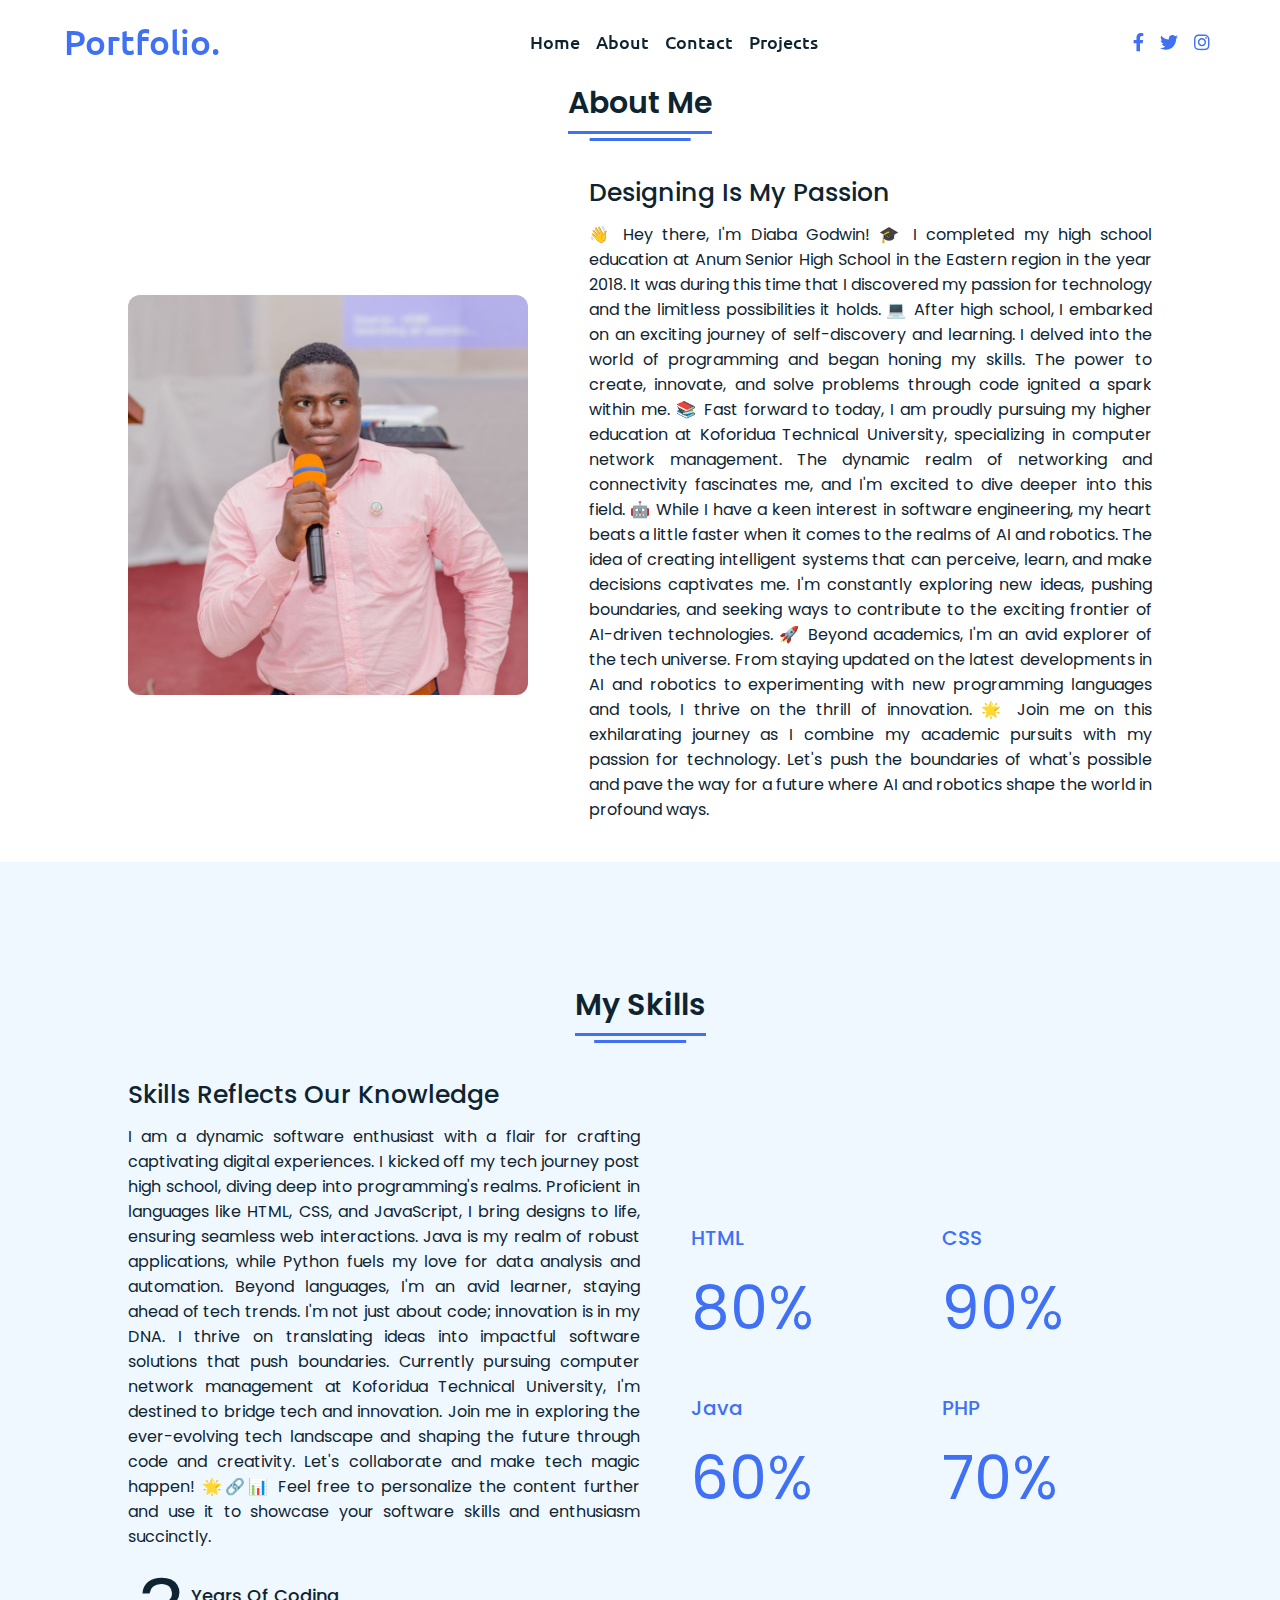
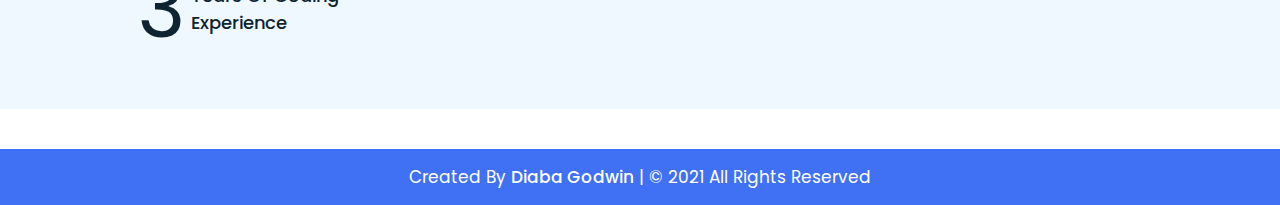
<file: About.html>
<!DOCTYPE html>
<html lang="en">
<head>
    <meta charset="UTF-8" />
    <title>Portfolio Website</title>
    <link rel="stylesheet" href="style.css" />
    <link rel="stylesheet" href="https://cdnjs.cloudflare.com/ajax/libs/font-awesome/5.15.2/css/all.min.css" />
    <meta name="viewport" content="width=device-width, initial-scale=1.0" />
</head>
<body>
    <nav>
        <div class="navbar">
          <div class="logo"><a href="#">Portfolio.</a></div>
          <ul class="menu">
            <li><a href="index.html">Home</a></li>
            <li><a href="About.html">About</a></li>
            <li><a href="Contact.html">Contact</a></li>
            <li><a href="Projects.html">Projects</a></li>
            <div class="cancel-btn">
              <i class="fas fa-times"></i>
            </div>
          </ul>
          <div class="media-icons">
            <a href="#"><i class="fab fa-facebook-f"></i></a>
            <a href="https://twitter.com/KayCobbie"><i class="fab fa-twitter"></i></a>
            <a href="https://www.instagram.com/cobbiekay/"><i class="fab fa-instagram"></i></a>
          </div>
        </div>
        <div class="menu-btn">
          <i class="fas fa-bars"></i>
        </div>
      </nav>

    <section class="about" id="about">
        <div class="content">
          <div class="title"><span>About Me</span></div>
          <div class="about-details">
            <div class="left">
              <img src="Images/cobbie.jpg" alt="myPicture" />
            </div>
            <div class="right">
              <div class="topic">Designing Is My Passion</div>
              <p>
             
                👋 Hey there, I'm Diaba Godwin!
                
                🎓 I completed my high school education at Anum Senior High School in the Eastern region in the year 2018. It was during this time that I discovered my passion for technology and the limitless possibilities it holds.
                
                💻 After high school, I embarked on an exciting journey of self-discovery and learning. I delved into the world of programming and began honing my skills. The power to create, innovate, and solve problems through code ignited a spark within me.
                
                📚 Fast forward to today, I am proudly pursuing my higher education at Koforidua Technical University, specializing in computer network management. The dynamic realm of networking and connectivity fascinates me, and I'm excited to dive deeper into this field.
                
                🤖 While I have a keen interest in software engineering, my heart beats a little faster when it comes to the realms of AI and robotics. The idea of creating intelligent systems that can perceive, learn, and make decisions captivates me. I'm constantly exploring new ideas, pushing boundaries, and seeking ways to contribute to the exciting frontier of AI-driven technologies.
                
                🚀 Beyond academics, I'm an avid explorer of the tech universe. From staying updated on the latest developments in AI and robotics to experimenting with new programming languages and tools, I thrive on the thrill of innovation.
                
                🌟 Join me on this exhilarating journey as I combine my academic pursuits with my passion for technology. Let's push the boundaries of what's possible and pave the way for a future where AI and robotics shape the world in profound ways.
                
                </p>
              <!-- <div class="button">
                <button>Download CV</button>
              </div> -->
            </div>
          </div>
        </div>
    </section>


    <section class="skills" id="skills">
        <div class="content">
          <div class="title"><span>My Skills</span></div>
          <div class="skills-details">
            <div class="text">
              <div class="topic">Skills Reflects Our Knowledge</div>
              <p> I am a dynamic software enthusiast with a flair for crafting captivating digital experiences. I kicked off my tech journey post high school, diving deep into programming's realms. Proficient in languages like HTML, CSS, and JavaScript, I bring designs to life, ensuring seamless web interactions.

                Java is my realm of robust applications, while Python fuels my love for data analysis and automation. Beyond languages, I'm an avid learner, staying ahead of tech trends. I'm not just about code; innovation is in my DNA. I thrive on translating ideas into impactful software solutions that push boundaries.
                
                Currently pursuing computer network management at Koforidua Technical University, I'm destined to bridge tech and innovation. Join me in exploring the ever-evolving tech landscape and shaping the future through code and creativity. Let's collaborate and make tech magic happen! 🌟🔗📊
                
                Feel free to personalize the content further and use it to showcase your software skills and enthusiasm succinctly.
</p>
              <div class="experience">
                <div class="num">3</div>
                <div class="exp">
                  Years Of Coding<br />
                  Experience
                </div>
              </div>
            </div>
            <div class="boxes">
              <div class="box">
                <div class="topic">HTML</div>
                <div class="per">80%</div>
              </div>
              <div class="box">
                <div class="topic">CSS</div>
                <div class="per">90%</div>
              </div>
              <div class="box">
                <div class="topic">Java</div>
                <div class="per">60%</div>
              </div>
              <div class="box">
                <div class="topic">PHP</div>
                <div class="per">70%</div>
              </div>
            </div>
          </div>
        </div>
      </section>


      <footer>
        <div class="text">
          <span>Created By <a href="#">Diaba Godwin</a> | &#169; 2021 All Rights Reserved</span>
        </div>
      </footer>
  
      <script src="script.js"></script>
</body>
</html>
</file>
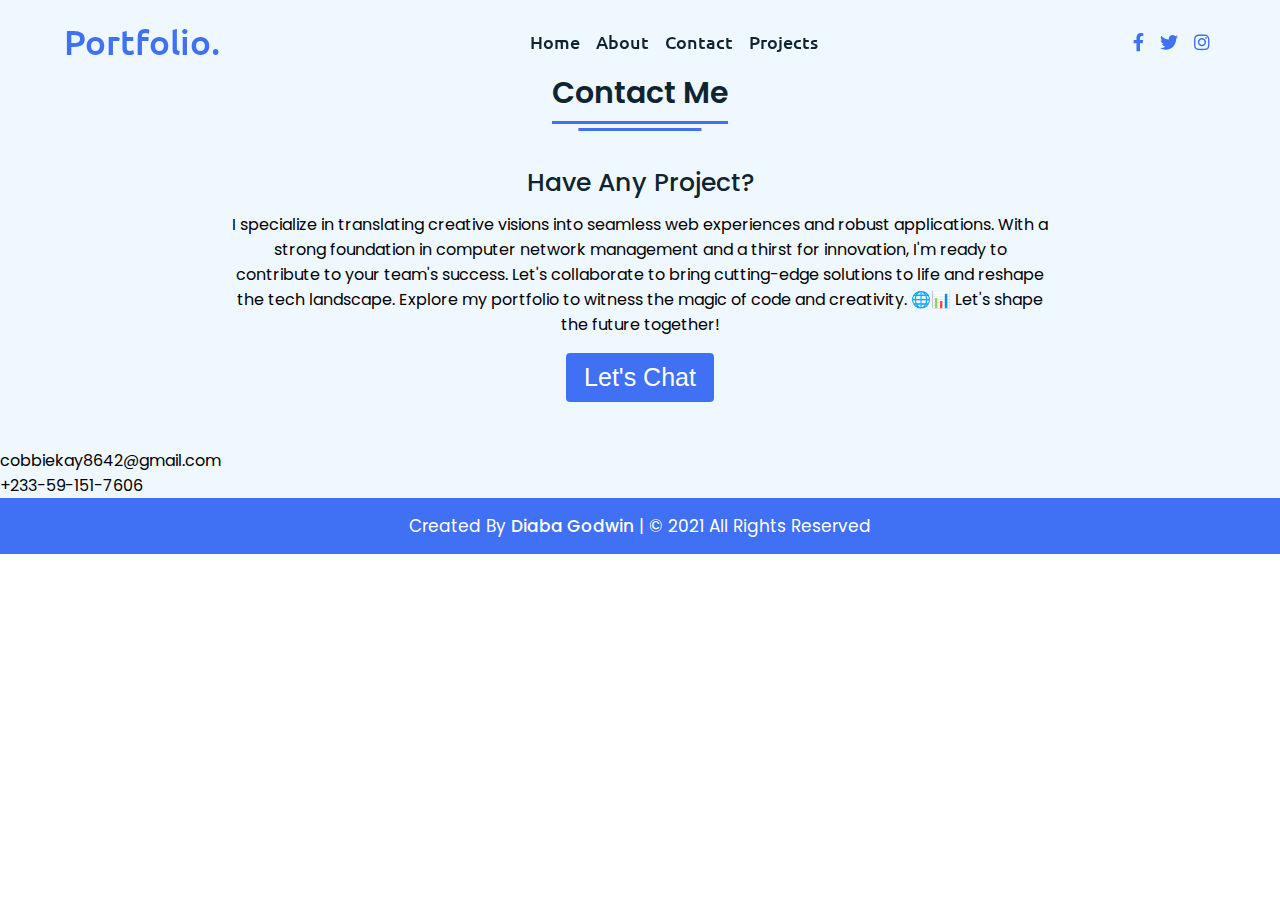
<file: Contact.html>
<!DOCTYPE html>
<html lang="en">
<head>
    <meta charset="UTF-8" />
    <title>Portfolio Website</title>
    <link rel="stylesheet" href="style.css" />
    <link href="https://cdn.jsdelivr.net/npm/bootstrap@5.3.1/dist/css/bootstrap.min.css" rel="stylesheet" integrity="sha384-4bw+/aepP/YC94hEpVNVgiZdgIC5+VKNBQNGCHeKRQN+PtmoHDEXuppvnDJzQIu9" crossorigin="anonymous">
    <link rel="stylesheet" href="https://cdnjs.cloudflare.com/ajax/libs/font-awesome/5.15.2/css/all.min.css" />
    <meta name="viewport" content="width=device-width, initial-scale=1.0" />
</head>
<body>
    <nav>
        <div class="navbar">
          <div class="logo"><a href="#">Portfolio.</a></div>
          <ul class="menu">
            <li><a href="index.html">Home</a></li>
            <li><a href="About.html">About</a></li>
            <li><a href="Contact.html">Contact</a></li>
            <li><a href="Projects.html">Projects</a></li>
            <div class="cancel-btn">
              <i class="fas fa-times"></i>
            </div>
          </ul>
          <div class="media-icons">
            <a href="#"><i class="fab fa-facebook-f"></i></a>
            <a href="https://twitter.com/KayCobbie"><i class="fab fa-twitter"></i></a>
            <a href="https://www.instagram.com/cobbiekay/"><i class="fab fa-instagram"></i></a>
          </div>
        </div>
        <div class="menu-btn">
          <i class="fas fa-bars"></i>
        </div>
      </nav>
      <section class="contact" id="contact">
        <div class="content">
          <div class="title"><span>Contact Me</span></div>
          <div class="text">
            <div class="topic">Have Any Project?</div>
            <p>I specialize in translating creative visions into seamless web experiences and robust applications. With a strong foundation in computer network management and a thirst for innovation, I'm ready to contribute to your team's success. Let's collaborate to bring cutting-edge solutions to life and reshape the tech landscape. Explore my portfolio to witness the magic of code and creativity. 🌐📊 Let's shape the future together!</p>
            <div class="button">
              <button>Let's Chat</button>
            </div>
          </div>
        </div>
        <div class="container" style="font-family: 'Poppins', sans-serif">
          <a class="text-center">cobbiekay8642@gmail.com</a>
          <p class="text-center">+233-59-151-7606</p>
        </div>
      </section>
      
      <footer>
        <div class="text">
          <span>Created By <a href="#">Diaba Godwin</a> | &#169; 2021 All Rights Reserved</span>
        </div>
      </footer>
  
      <script src="script.js"></script>
</body>
</html>
</file>
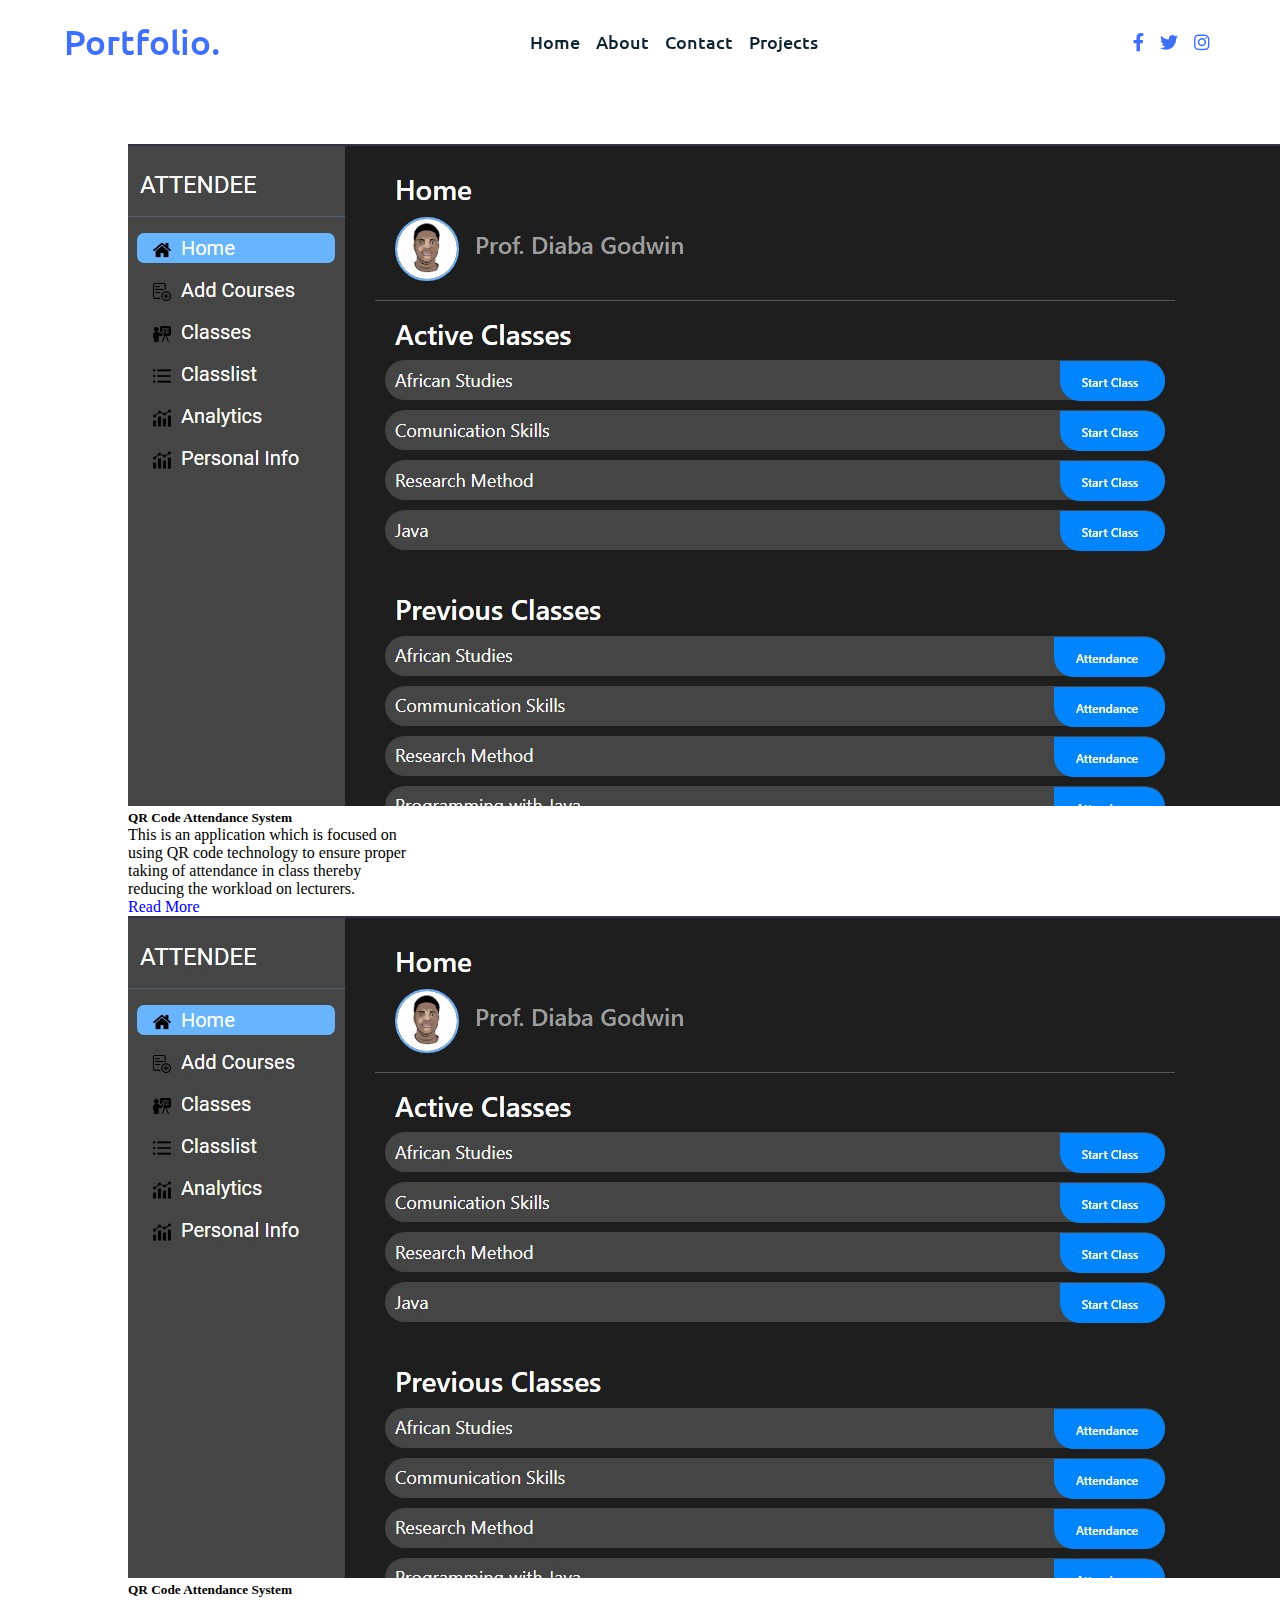
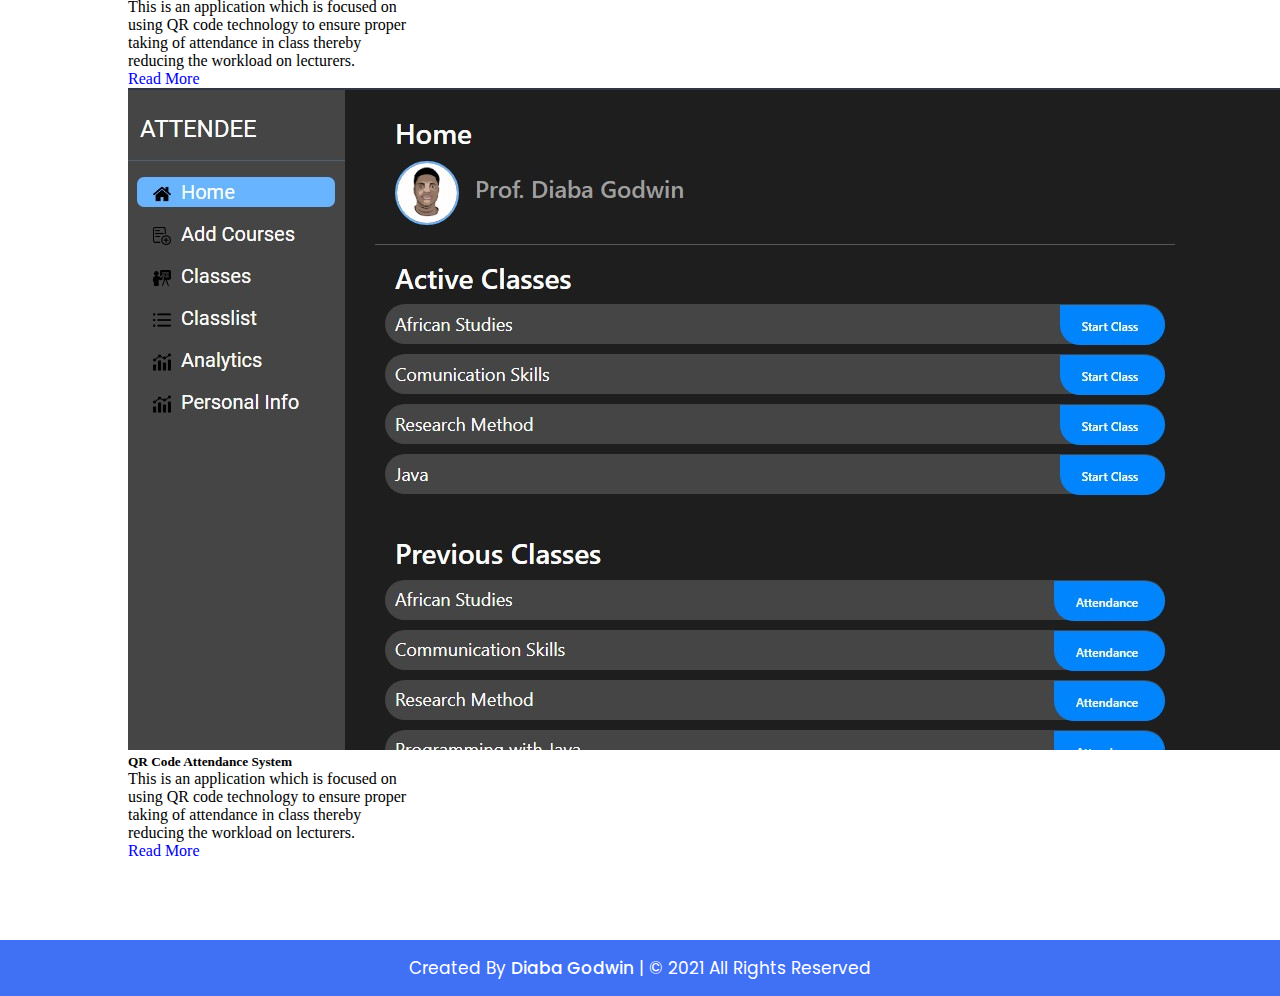
<file: Projects.html>
<!DOCTYPE html>
<html lang="en">
<head>
    <meta charset="UTF-8" />
    <title>Portfolio Website</title>
    <link rel="stylesheet" href="style.css" />
    <link href="https://cdn.jsdelivr.net/npm/bootstrap@5.3.1/dist/css/bootstrap.min.css" rel="stylesheet" integrity="sha384-4bw+/aepP/YC94hEpVNVgiZdgIC5+VKNBQNGCHeKRQN+PtmoHDEXuppvnDJzQIu9" crossorigin="anonymous">
    <link rel="stylesheet" href="https://cdnjs.cloudflare.com/ajax/libs/font-awesome/5.15.2/css/all.min.css" />
    <meta name="viewport" content="width=device-width, initial-scale=1.0" />
</head>
<body>
    <nav>
        <div class="navbar">
          <div class="logo"><a href="#">Portfolio.</a></div>
          <ul class="menu">
            <li><a href="index.html">Home</a></li>
            <li><a href="About.html">About</a></li>
            <li><a href="Contact.html">Contact</a></li>
            <li><a href="Projects.html">Projects</a></li>
            <div class="cancel-btn">
              <i class="fas fa-times"></i>
            </div>
          </ul>
          <div class="media-icons">
            <a href="#"><i class="fab fa-facebook-f"></i></a>
            <a href="https://twitter.com/KayCobbie"><i class="fab fa-twitter"></i></a>
            <a href="https://www.instagram.com/cobbiekay/"><i class="fab fa-instagram"></i></a>
          </div>
        </div>
        <div class="menu-btn">
          <i class="fas fa-bars"></i>
        </div>
    </nav>
    <div class="" style="height: 4rem;"></div>

    <div class="container-fluid" style="margin-top: 5rem; margin-bottom:5rem;width: 100%;">
        <div class="justify-content-center" style="width: 80%; margin: auto;">
            <div class="row gap-5 ">
                <div class=" col-sm-12 col-lg-4 col-md-6 card " style="width: 18rem; ">
                    <img src="Images/Ktu-Attendance.jpg" class="card-img-top" alt="...">
                    <div class="card-body">
                        <h5 class="card-title">QR Code Attendance System</h5>
                        <p class="card-text">This is an application which is focused on using QR code technology to ensure proper taking of attendance in class thereby reducing the workload on lecturers.</p>
                        <a href="#" class="btn btn-primary">Read More</a>
                    </div>
                </div>

                <div class=" col-sm-12 col-lg-4 col-md-6  card " style="width: 18rem;">
                    <img src="Images/Ktu-Attendance.jpg" class="card-img-top" alt="...">
                    <div class="card-body">
                        <h5 class="card-title">QR Code Attendance System</h5>
                        <p class="card-text">This is an application which is focused on using QR code technology to ensure proper taking of attendance in class thereby reducing the workload on lecturers.</p>
                        <a href="#" class="btn btn-primary">Read More</a>
                    </div>
                </div>

                <div class=" col-sm-12 col-lg-4 col-md-6  card " style="width: 18rem;">
                    <img src="Images/Ktu-Attendance.jpg" class="card-img-top" alt="...">
                    <div class="card-body">
                        <h5 class="card-title">QR Code Attendance System</h5>
                        <p class="card-text">This is an application which is focused on using QR code technology to ensure proper taking of attendance in class thereby reducing the workload on lecturers.</p>
                        <a href="#" class="btn btn-primary">Read More</a>
                    </div>
                </div>
            </div>
        </div>
    </div>

    <footer>
        <div class="text">
          <span>Created By <a href="#">Diaba Godwin</a> | &#169; 2021 All Rights Reserved</span>
        </div>
      </footer>
  
      <script src="script.js"></script>
</body>
</html>
</file>
<file: style.css>
/* Google Font CDN Link */
@import url('https://fonts.googleapis.com/css2?family=Poppins:wght@400;500;600;700&family=Ubuntu:wght@400;500;700&display=swap');
*{
  margin: 0;
  padding: 0;
  box-sizing: border-box;
  text-decoration: none;
  scroll-behavior: smooth;
}

/* Custom Scroll Bar CSS */
::-webkit-scrollbar {
    width: 10px;
}
::-webkit-scrollbar-track {
    background: #f1f1f1;
}
::-webkit-scrollbar-thumb {
    background: #6e93f7;
    border-radius: 12px;
    transition: all 0.3s ease;
}

::-webkit-scrollbar-thumb:hover {
    background: #4070f4;
}
/* navbar styling */

nav{
  position: fixed;
  width: 100%;
  padding: 20px 0;
  z-index: 998;
  transition: all 0.3s ease;
  font-family: 'Ubuntu', sans-serif;
}
nav.sticky{
  background: #4070f4;
  padding: 13px 0;
}
nav .navbar{
  width: 90%;
  display: flex;
  justify-content: space-between;
  align-items: center;
  margin: auto;
}
nav .navbar .logo a{
  font-weight: 500;
  font-size: 35px;
  color: #4070f4;
  text-decoration: none;
}
nav.sticky .navbar .logo a{
  color: #fff;
  text-decoration: none;
}
nav .navbar .menu{
  display: flex;
  position: relative;
}
nav .navbar .menu li{
  list-style: none;
  margin: 0 8px;
}
.navbar .menu a{
  font-size: 18px;
  font-weight: 500;
  color: #0E2431;
  padding: 6px 0;
  transition: all 0.4s ease;
  text-decoration: none;

}
.navbar .menu a:hover{
  color: #4070f4;
}
nav.sticky .menu a{
  color: #FFF;
}
nav.sticky .menu a:hover{
  color: #0E2431;
}
.navbar .media-icons a{
  color: #4070f4;
  font-size: 18px;
  margin: 0 6px;
  text-decoration: none;

}
nav.sticky .media-icons a{
  color: #FFF;
}

/* Side Navigation Menu Button CSS */
nav .menu-btn,
.navbar .menu .cancel-btn{
  position: absolute;
  color: #fff;
  right: 30px;
  top: 20px;
  font-size: 20px;
  cursor: pointer;
  transition: all 0.3s ease;
  display: none;
}
nav .menu-btn{
  color: #4070f4;
}
nav.sticky .menu-btn{
  color: #FFF;
}
.navbar .menu .menu-btn{
  color: #fff;
}

/* home section styling */
.home{
  height: 100vh;
  width: 100%;
  /* background: url("images/background.png") no-repeat; */
  background: url("Images/cobbie.jpg") no-repeat;
  background-size: cover;
  background-position: center;
  background-attachment: fixed;
  font-family: 'Ubuntu', sans-serif;
}
.home .home-content{
  width: 90%;
  height: 100%;
  margin: auto;
  display: flex;
  flex-direction: column;
  justify-content: center;
}
.home .text-one{
  font-size: 25px;
  color: #0E2431;
}
.home .text-two{
  color: #0E2431;
  font-size: 75px;
  font-weight: 600;
  margin-left: -3px;
}
.home .text-three{
  font-size: 40px;
  margin: 5px 0;
  color: #4070f4;
}
.home .text-four{
  font-size: 23px;
  margin: 5px 0;
  color: #0E2431;
}
.home .button{
  margin: 14px 0;
}
.home .button button{
  outline: none;
  padding: 8px 16px;
  border-radius: 6px;
  font-size: 25px;
  font-weight: 400;
  background: #4070f4;
  color: #fff;
  cursor: pointer;
  border: 2px solid transparent;
  transition: all 0.4s ease;
}
.home .button button:hover{
  border-color: #4070f4;
  background-color: #fff;
  color: #4070f4;
}

/* About Section Styling */
/* Those Elements Where We Have Apply Same CSS,
 I'm Selecting Directly 'Section Tag' and 'Class'  */
section{
  padding-top: 40px;
}
section .content{
  width: 80%;
  margin: 40px auto;
  font-family: 'Poppins', sans-serif;
}
.about .about-details{
  display: flex;
  justify-content: space-between;
  align-items: center;
}
section .title{
  display: flex;
  justify-content: center;
  margin-bottom: 40px;
}
section .title span{
  color: #0E2431;
  font-size: 30px;
  font-weight: 600;
  position: relative;
  padding-bottom: 8px;
}
section .title span::before,
section .title span::after{
  content: '';
  position: absolute;
  height: 3px;
  width: 100%;
  background: #4070f4;
  left: 0;
  bottom: 0;
}
section .title span::after{
  bottom: -7px;
  width: 70%;
  left: 50%;
  transform: translateX(-50%);
}
.about .about-details .left{
  width: 45%;
}
.about .left img{
  height: 400px;
  width: 400px;
  object-fit: cover;
  border-radius: 12px;
}
.about-details .right{
  width: 55%;
}
section  .topic{
  color: #0E2431;
  font-size: 25px;
  font-weight: 500;
  margin-bottom: 10px;
}
.about-details .right p{
  text-align: justify;
  color: #0E2431;
}
section .button{
  margin: 16px 0;
}
section .button button{
  outline: none;
  padding: 8px 16px;
  border-radius: 4px;
  font-size: 25px;
  font-weight: 400;
  background: #4070f4;
  color: #fff;
  border: 2px solid transparent;
  cursor: pointer;
  transition: all 0.4s ease;
}
section .button button:hover{
  border-color: #4070f4;
  background-color: #fff;
  color: #4070f4;
}

 /* My Skills CSS */
 .skills{
   background: #F0F8FF;
 }
 .skills .content{
   padding: 40px 0;
 }
 .skills .skills-details{
   display: flex;
   justify-content: space-between;
   align-items: center;
 }
 .skills-details .text{
   width: 50%;
 }
 .skills-details p{
   color: #0E2431;
   text-align: justify;
 }
.skills .skills-details .experience{
  display: flex;
  align-items: center;
  margin: 0 10px;
}
.skills-details .experience .num{
  color: #0E2431;
  font-size: 80px;
}
.skills-details .experience .exp{
  color: #0E2431;
  margin-left: 20px;
  font-size: 18px;
  font-weight: 500;
  margin: 0 6px;
}
.skills-details .boxes{
  width: 45%;
  display: flex;
  flex-wrap: wrap;
  justify-content: space-between;
}
.skills-details .box{
  width: calc(100% / 2 - 20px);
  margin: 20px 0;
}
.skills-details .boxes .topic{
  font-size: 20px;
  color: #4070f4;
}
.skills-details .boxes .per{
  font-size: 60px;
  color: #4070f4;
}

/* My Services CSS */
.services .boxes{
  display: flex;
  flex-wrap: wrap;
  justify-content: space-between;
}
.services .boxes .box{
  margin: 20px 0;
  width: calc(100% / 3 - 20px);
  text-align: center;
  border-radius: 12px;
  padding: 30px 10px;
  box-shadow: 0 5px 10px rgba(0, 0, 0, 0.12);
  cursor: default;
  transition: all 0.4s ease;
}
.services .boxes .box:hover{
  background: #4070f4;
  color: #fff;
}
.services .boxes .box .icon{
  height: 50px;
  width: 50px;
  background: #4070f4;
  border-radius: 50%;
  text-align: center;
  line-height: 50px;
  font-size: 18px;
  color: #fff;
  margin: 0 auto 10px auto;
  transition: all 0.4s ease;
}
.boxes .box:hover .icon{
  background-color: #fff;
  color: #4070f4;
}
.services .boxes .box:hover .topic,
.services .boxes .box:hover p{
  color: #0E2431;
  transition: all 0.4s ease;
}
.services .boxes .box:hover .topic,
.services .boxes .box:hover p{
  color: #fff;
}
/* Contact Me CSS */
.contact{
  background: #F0F8FF;
}
.contact .content{
  margin: 0 auto;
  padding: 30px 0;
}
.contact .text{
  width: 80%;
  text-align: center;
  margin: auto;
}

/* Footer CSS */
footer{
  background: #4070f4;
  padding: 15px 0;
  text-align: center;
  font-family: 'Poppins', sans-serif;
}
footer .text span{
  font-size: 17px;
  font-weight: 400;
  color: #fff;
}
footer .text span a{
  font-weight: 500;
  color: #FFF;
  text-decoration: none;
}
footer .text span a:hover{
  text-decoration: underline;
}
/* Scroll TO Top Button CSS */
.scroll-button a{
  position: fixed;
  bottom: 20px;
  right: 20px;
  color: #fff;
  background: #4070f4;
  padding: 7px 12px;;
  font-size: 18px;
  border-radius: 6px;
  box-shadow: rgba(0, 0, 0, 0.15);
  display: none;
}

/* Responsive Media Query */
@media (max-width: 1190px) {
  section .content{
    width: 85%;
  }
}
@media (max-width: 1000px) {
  .about .about-details{
    justify-content: center;
    flex-direction: column;
  }
  .about .about-details .left{
    display: flex;
    justify-content: center;
    width: 100%;
  }
  .about-details .right{
    width: 90%;
    margin: 40px 0;
  }
  .services .boxes .box{
    margin: 20px 0;
    width: calc(100% / 2 - 20px);
  }
}
@media (max-width: 900px) {
  .about .left img{
    height: 350px;
    width: 350px;
  }
}

@media (max-width: 750px) {
  nav .navbar{
    width: 90%;
  }
  nav .navbar .menu{
    position: fixed;
    left: -100%;
    top: 0;
    background: #0E2431;
    height: 100vh;
    max-width: 400px;
    width: 100%;
    padding-top: 60px;
    flex-direction: column;
    align-items: center;
    transition: all 0.5s ease;
  }
  .navbar.active .menu{
    left: 0;
  }
  nav .navbar .menu a{
    font-size: 23px;
    display: block;
    color: #fff;
    margin: 10px 0;
  }
  nav.sticky .menu a:hover{
    color: #4070f4;
  }
  nav .navbar .media-icons{
    display: none;
  }
  nav .menu-btn,
  .navbar .menu .cancel-btn{
    display: block;
  }
  .home .text-two{
    font-size: 65px;
  }
  .home .text-three{
    font-size: 35px;
  }
  .skills .skills-details{
    align-items: center;
    justify-content: center;
    flex-direction: column;
  }
  .skills-details .text{
    width: 100%;
    margin-bottom: 50px;
  }
  .skills-details .boxes{
    justify-content: center;
    align-items: center;
    width: 100%;
  }
  .services .boxes .box{
    margin: 20px 0;
    width: 100%;
  }
  .contact .text{
    width: 100%;
}
}

@media (max-width: 500px){
  .home .text-two{
    font-size: 55px;
  }
  .home .text-three{
    font-size: 33px;
  }
  .skills-details .boxes .per{
    font-size: 50px;
    color: #4070f4;
  }
}
</file>
